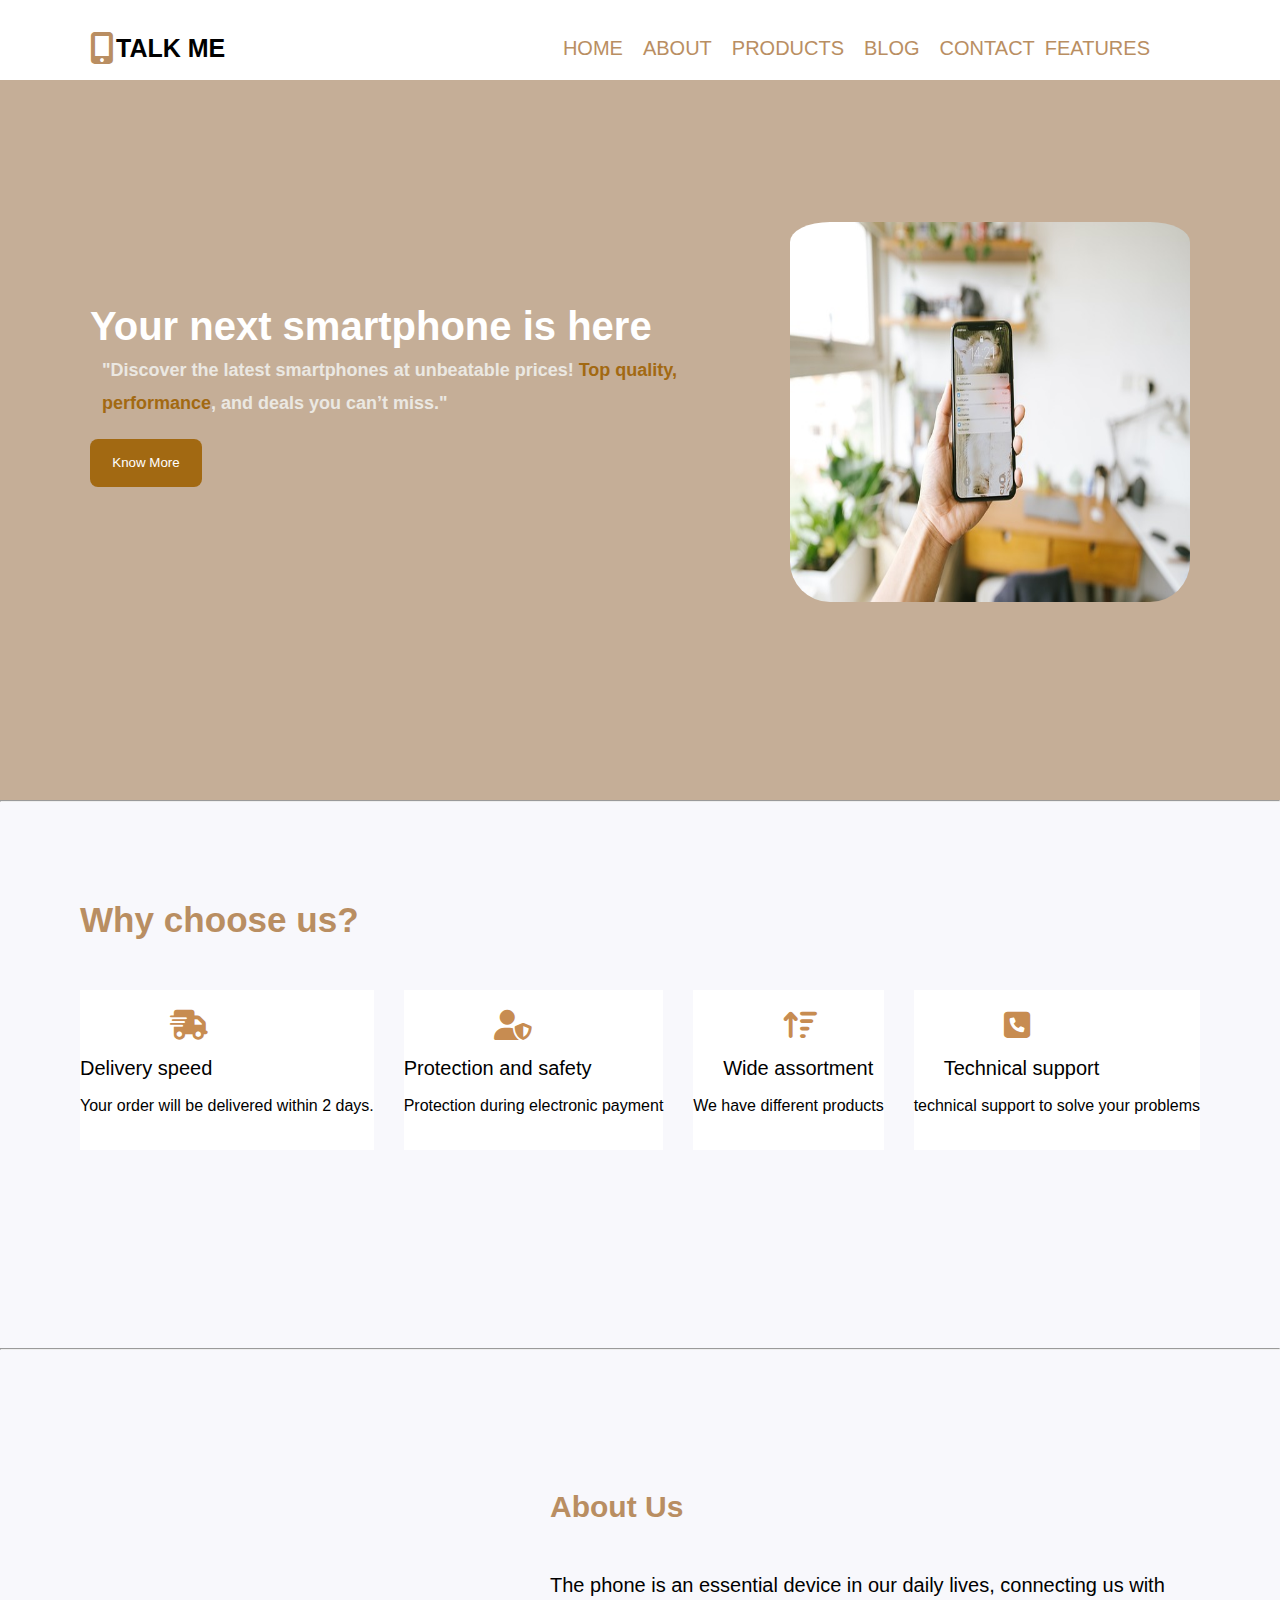
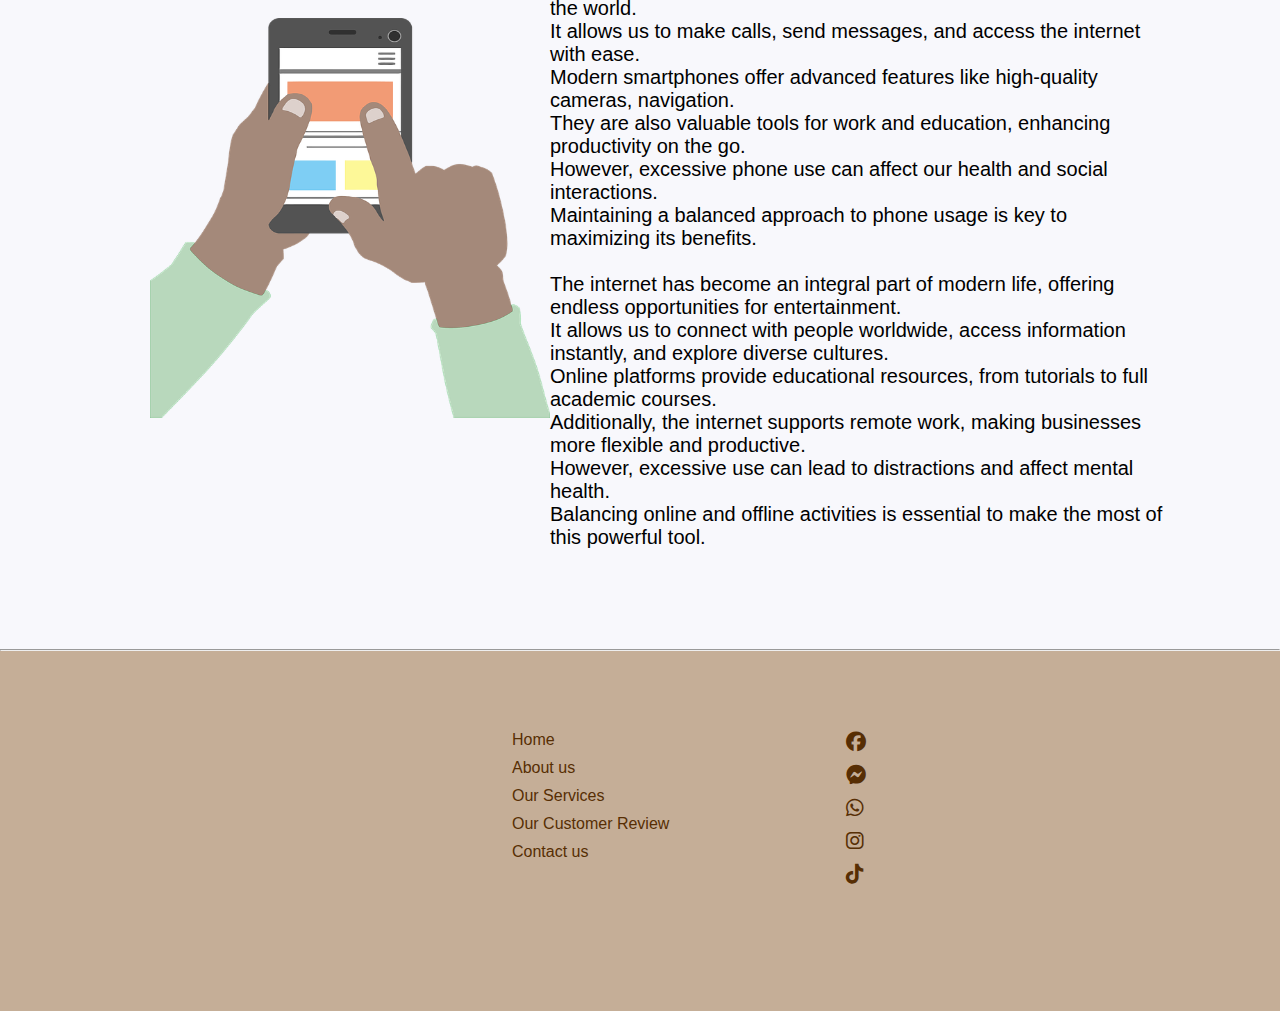
<file: index.html>
<!DOCTYPE html>
<html lang="en">

<head>
    <meta charset="UTF-8">
    <meta name="viewport" content="width=device-width, initial-scale=1.0">
    <link rel="stylesheet" href="./ecommer.css">
    <link rel="stylesheet" href="https://cdnjs.cloudflare.com/ajax/libs/font-awesome/6.7.2/css/all.min.css">
    <title>E_coomerce</title>
</head>

<body>
    <!-- navbar section -->
    <section>
        <nav class="nav">
            <div class="logo">
                <i class="fa-solid fa-mobile-screen-button"></i>
                <h4>TALK ME</h4>
            </div>
            <div class="content">
                <ul>
                    <li><a href="#">HOME</a></li>
                </ul>
                <ul>
                    <li class="center"> <a href="./about.html">ABOUT</a></li>
                </ul>
                <ul>
                    <li> <a href="./oursevices.html">PRODUCTS</a></li>
                </ul>
                <ul>
                    <li class="near"><a href="./blog.html">BLOG</a></li>
                </ul>
                <ul>
                    <li class="contact"><a href="./contact.html">CONTACT</a></li>
                </ul>
                <ul>
                    <li class="feartur"><a href="./featur.html">FEATURES</a></li>
                </ul>

            </div>
        </nav>
    </section>
    <!-- hero section -->
    <section class="hero">
        <div class="hero_sec">
            <div class="hero_content">
                <h4>Your next smartphone is here</h4>
                <h5> "Discover the latest smartphones at unbeatable prices!<span> Top quality,
                        performance</span>, and deals you can’t miss."</h5>
                <button> <a href="#">Know More</a></button>
            </div>
            <div class="image">
                <img src="./product/iphone-5537230_640.jpg" alt="" style="width: 400px; height: 400px;">
            </div>
        </div>
    </section>
    <hr>
    <!--why section -->
    <section class="chooses">
        <section class="section_content">
            <div class="line">
                <h3>Why choose us?</h3>
            </div>
            <div class="choose">
                <div class="choose1">
                    <i class="fa-solid fa-truck-fast"></i>
                    <div class="choose1line">
                        Delivery speed
                    </div>
                    <div class="choose1p">
                        Your order will be delivered within 2 days.
                    </div>
                </div>
                <div class="choose2">
                    <i class="fa-solid fa-user-shield"></i>
                    <div class="choose2line">
                        Protection and safety
                    </div>
                    <div class="choose2p">
                        Protection during electronic payment
                    </div>
                </div>
                <div class="choose3">
                    <i class="fa-solid fa-arrow-up-wide-short"></i>
                    <div class="choose3line">
                        Wide assortment
                    </div>
                    <div class="choose3p">
                        We have different products
                    </div>
                </div>
                <div class="choose4">
                    <i class="fa-solid fa-square-phone"></i>
                    <div class="choose4line">
                        Technical support
                    </div>
                    <div class="choose4p">
                        technical support to solve your problems
                    </div>
                </div>
            </div>
        </section>
    </section>
    <hr>

     <!-- About us -->
      <section class="about">
        <div class="about_imagee">
            <img src="./product/african-2029825_640.png" alt="" style="width: 400px; height: 400px;" >
        </div>
        <div class="about_content">
            <h2 class="line">About Us</h2>
            <p>
                The phone is an essential device in our daily lives, connecting us with the world.<br>
                It allows us to make calls, send messages, and access the internet with ease.<br>
                Modern smartphones offer advanced features like high-quality cameras, navigation.<br>
                They are also valuable tools for work and education, enhancing productivity on the go.<br>
                However, excessive phone use can affect our health and social interactions.<br>
                Maintaining a balanced approach to phone usage is key to maximizing its benefits.
            </p>
            <br>
            <p>
                The internet has become an integral part of modern life, offering endless opportunities for entertainment.<br>
                It allows us to connect with people worldwide, access information instantly, and explore diverse cultures.<br>
                Online platforms provide educational resources, from tutorials to full academic courses.<br>
                Additionally, the internet supports remote work, making businesses more flexible and productive.<br>
                However, excessive use can lead to distractions and affect mental health.<br>
                Balancing online and offline activities is essential to make the most of this powerful tool.
            </p>
        </div>
      </section>
      <hr>
      <!-- footer section -->
       <footer class="fotter">
        <section class="fotter_content">
      <ul >
        <li>Home</li>
        <li>About us</li>
        <li>Our Services</li>
        <li>Our Customer Review</li>
        <li>Contact us</li>
      </ul>
    </section>
    <section class="fotter_social">
        <ul >
          <li><i class="fa-brands fa-facebook"></i></li>
          <li><i class="fa-brands fa-facebook-messenger"></i></li>
          <li><i class="fa-brands fa-whatsapp"></i></li>
          <li><i class="fa-brands fa-instagram"></i></li>
          <li><i class="fa-brands fa-tiktok"></i></li>
        </ul>
      </section>
       </footer>


</body>

</html>
</file>
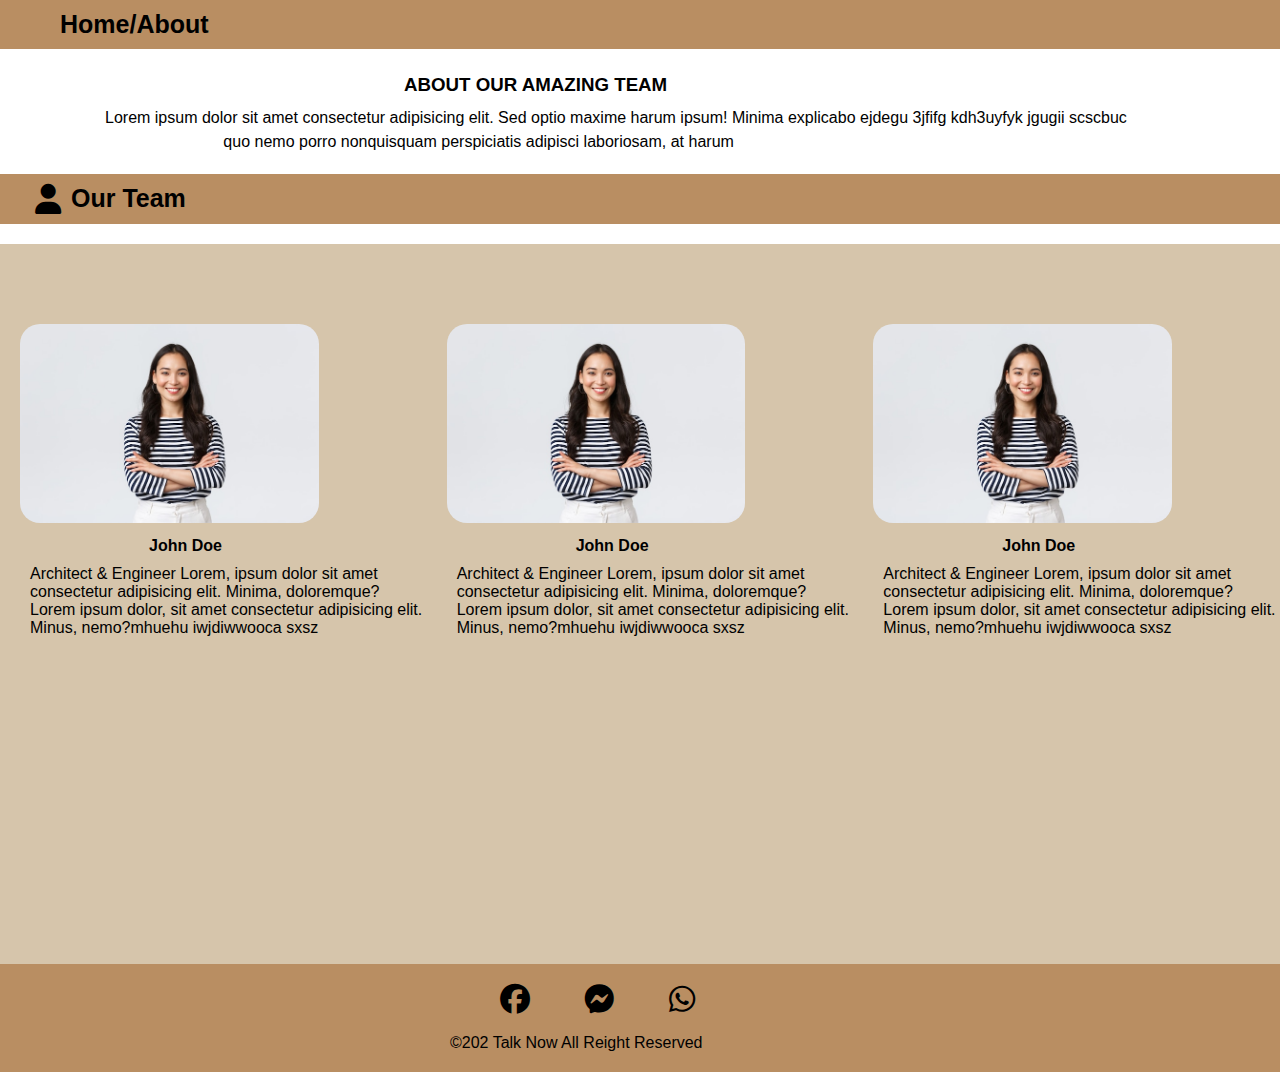
<file: about.html>
<!DOCTYPE html>
<html lang="en">

<head>
    <meta charset="UTF-8">
    <meta name="viewport" content="width=device-width, initial-scale=1.0">
    <link rel="stylesheet" href="about.css">
    <link rel="stylesheet" href="https://cdnjs.cloudflare.com/ajax/libs/font-awesome/6.7.2/css/all.min.css">
    <title>About us</title>
</head>

<body>
    <!-- nav section -->
    <section class="about-us">
        <nav>
            <h4 class="home">Home/About</h4>
        </nav>
        <section class="about">
            <div>
                <!-- about section -->
                <h3 class="aboutt">
                    ABOUT OUR AMAZING TEAM
                </h3>
                <P class="loremm">Lorem ipsum dolor sit amet consectetur adipisicing elit. Sed optio maxime harum ipsum! Minima
                    explicabo
                    ejdegu 3jfifg kdh3uyfyk jgugii scscbuc <br>
                <pre>                                       quo nemo porro nonquisquam perspiciatis adipisci laboriosam, at harum </pre>
                </br>
                </P>
            </div>
        </section>
        <!-- our section -->
        <div class="our">
            <i class="fa-solid fa-user"></i>
            <h3 class="our-cl">Our Team</h3>
        </div>
        <!-- cards section -->
        <section class="ciro">
            <section class="cards">
                <div class="card">
                    <img class="image" src="./product/man image (2).jpg" alt="Avatar" style="width:70%">
                    <div class="container">
                        <h4><b>John Doe</b></h4>
                        <p>Architect & Engineer Lorem, ipsum dolor sit amet consectetur adipisicing elit. Minima,
                            doloremque?
                            <br>Lorem ipsum dolor, sit amet consectetur adipisicing elit. Minus, nemo?mhuehu iwjdiwwooca
                            sxsz
                        </p>
                    </div>
                </div>
                <div class="card">
                    <img class="image" src="./product/man image (2).jpg" alt="Avatar" style="width:70%">
                    <div class="container">
                        <h4><b>John Doe</b></h4>
                        <p>Architect & Engineer Lorem, ipsum dolor sit amet consectetur adipisicing elit. Minima,
                            doloremque?
                            <br>Lorem ipsum dolor, sit amet consectetur adipisicing elit. Minus, nemo?mhuehu iwjdiwwooca
                            sxsz
                        </p>
                    </div>
                </div>
                <div class="card">
                    <img class="image" src="./product/man image (2).jpg" alt="Avatar" style="width:70%">
                    <div class="container">
                        <h4><b>John Doe</b></h4>
                        <p>Architect & Engineer Lorem, ipsum dolor sit amet consectetur adipisicing elit. Minima,
                            doloremque?
                            <br>Lorem ipsum dolor, sit amet consectetur adipisicing elit. Minus, nemo?mhuehu iwjdiwwooca
                            sxsz
                        </p>
                    </div>
                </div>
            </section>
        </section>
        </section>
        <footer>
            <section class="footer">
                <div>
                    <i class="fa-brands fa-facebook"></i>
                    <i class="fa-brands fa-facebook-messenger"></i>
                    <i class="fa-brands fa-whatsapp"></i>
                </div>
                <p class="copyright">&copy;202 <span>Talk Now </span>All Reight Reserved </p>
            </section>
        </footer>
        </body>
        
        </html>
</file>
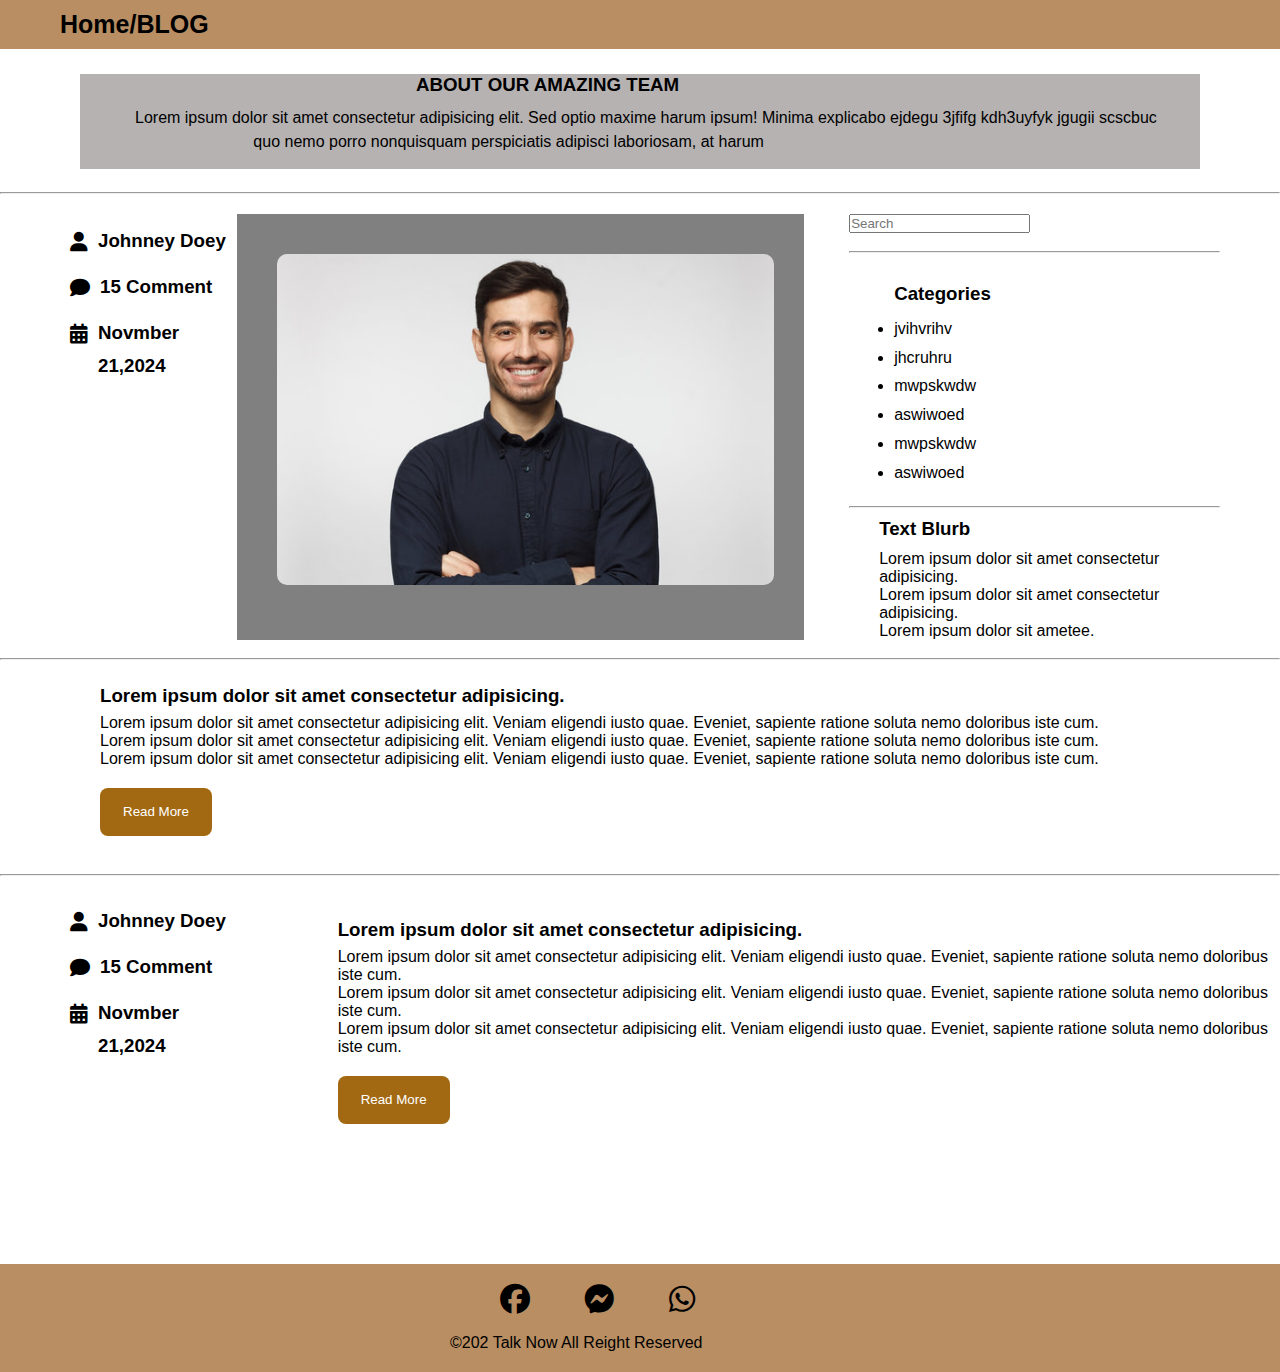
<file: blog.html>
<!DOCTYPE html>
<html lang="en">
<head>
    <meta charset="UTF-8">
    <meta name="viewport" content="width=device-width, initial-scale=1.0">
    <link rel="stylesheet" href="https://cdnjs.cloudflare.com/ajax/libs/font-awesome/6.7.2/css/all.min.css">
    <link rel="stylesheet" href="blog.css">
    <title>Blog</title>
</head>
<body>
    <!-- nav section -->
    <section class="blog">
        <nav>
            <h4 class="home">Home/BLOG</h4>
        </nav>
    </section>
    <section class="about">
        <div>
            <!-- about section -->
            <h3 class="aboutt">
                ABOUT OUR AMAZING TEAM
            </h3>
            <P class="loremm">Lorem ipsum dolor sit amet consectetur adipisicing elit. Sed optio maxime harum ipsum! Minima
                explicabo
                ejdegu 3jfifg kdh3uyfyk jgugii scscbuc <br>
            <pre>                                       quo nemo porro nonquisquam perspiciatis adipisci laboriosam, at harum </pre>
            </br>
            </P>
        </div>
    </section>
    <br>
    <hr>
    <!-- our section -->
    <section class="container">
        <div class="icons">
            <div class="our">
                <i class="fa-solid fa-user"></i>
                <h3 class="our-cl">Johnney Doey</h3>
            </div>
            <div class="our">
                <i class="fa-solid fa-comment"></i>
                <h3 class="our-cl">15 Comment</h3>
            </div>
            <div class="our">
                <i class="fa-solid fa-calendar-days"></i>
                <h3 class="our-cl">Novmber 21,2024</h3>
            </div>
        </div>
    <div class="imagee" style="width: 600px;padding: 20px 10px 20px 20px;">
        <img src="./product/man image (1).jpg" style="width: 100%; border-radius: 30px;padding: 20px 20px;

"></div>
<div class="formm">
    <search>
        <form >
            <input name="fsrch" id="fsrch" placeholder="Search">
        </form>
    </search>
    <br>
<hr>
<div class="catoo">
<h3 class="cato">Categories</h3>
<ul>
    <li>jvihvrihv</li>
    <li>jhcruhru</li>
    <li>mwpskwdw</li>
    <li>aswiwoed</li>
    <li>mwpskwdw</li>
    <li>aswiwoed</li>
</ul>
</div>
<br>
<hr>
<div class="text">
    <h3>Text Blurb</h3>
    <p>Lorem ipsum dolor sit amet consectetur adipisicing.</p>
    <p>Lorem ipsum dolor sit amet consectetur adipisicing.</p>
    <p>Lorem ipsum dolor sit ametee.</p>



</div>
</div>
</section>
<br>
<hr>
<!-- content section -->
 <section class="contant">
    <h3>Lorem ipsum dolor sit amet consectetur adipisicing.</h3>
    <p>Lorem ipsum dolor sit amet consectetur adipisicing elit. Veniam eligendi iusto quae. Eveniet, sapiente ratione soluta nemo doloribus iste cum.</p>
    <p>Lorem ipsum dolor sit amet consectetur adipisicing elit. Veniam eligendi iusto quae. Eveniet, sapiente ratione soluta nemo doloribus iste cum.</p>
    <p>Lorem ipsum dolor sit amet consectetur adipisicing elit. Veniam eligendi iusto quae. Eveniet, sapiente ratione soluta nemo doloribus iste cum.</p>
    <button>Read More</button>
 </section>
 <br>
 <hr>
 <br>
 <section class="containers">
    <div class="icons">
        <div class="our">
            <i class="fa-solid fa-user"></i>
            <h3 class="our-cl">Johnney Doey</h3>
        </div>
        <div class="our">
            <i class="fa-solid fa-comment"></i>
            <h3 class="our-cl">15 Comment</h3>
        </div>
        <div class="our">
            <i class="fa-solid fa-calendar-days"></i>
            <h3 class="our-cl">Novmber 21,2024</h3>
        </div>
    </div>
    <section class="contant">
        <h3>Lorem ipsum dolor sit amet consectetur adipisicing.</h3>
        <p>Lorem ipsum dolor sit amet consectetur adipisicing elit. Veniam eligendi iusto quae. Eveniet, sapiente ratione soluta nemo doloribus iste cum.</p>
        <p>Lorem ipsum dolor sit amet consectetur adipisicing elit. Veniam eligendi iusto quae. Eveniet, sapiente ratione soluta nemo doloribus iste cum.</p>
        <p>Lorem ipsum dolor sit amet consectetur adipisicing elit. Veniam eligendi iusto quae. Eveniet, sapiente ratione soluta nemo doloribus iste cum.</p>
        <button>Read More</button>
     </section>
    </section>
    <footer>
        <section class="footer">
            <div>
                <i class="fa-brands fa-facebook"></i>
                <i class="fa-brands fa-facebook-messenger"></i>
                <i class="fa-brands fa-whatsapp"></i>
            </div>
            <p class="copyright">&copy;202 <span>Talk Now </span>All Reight Reserved </p>
        </section>
    </footer>
</body>
</html>
</file>
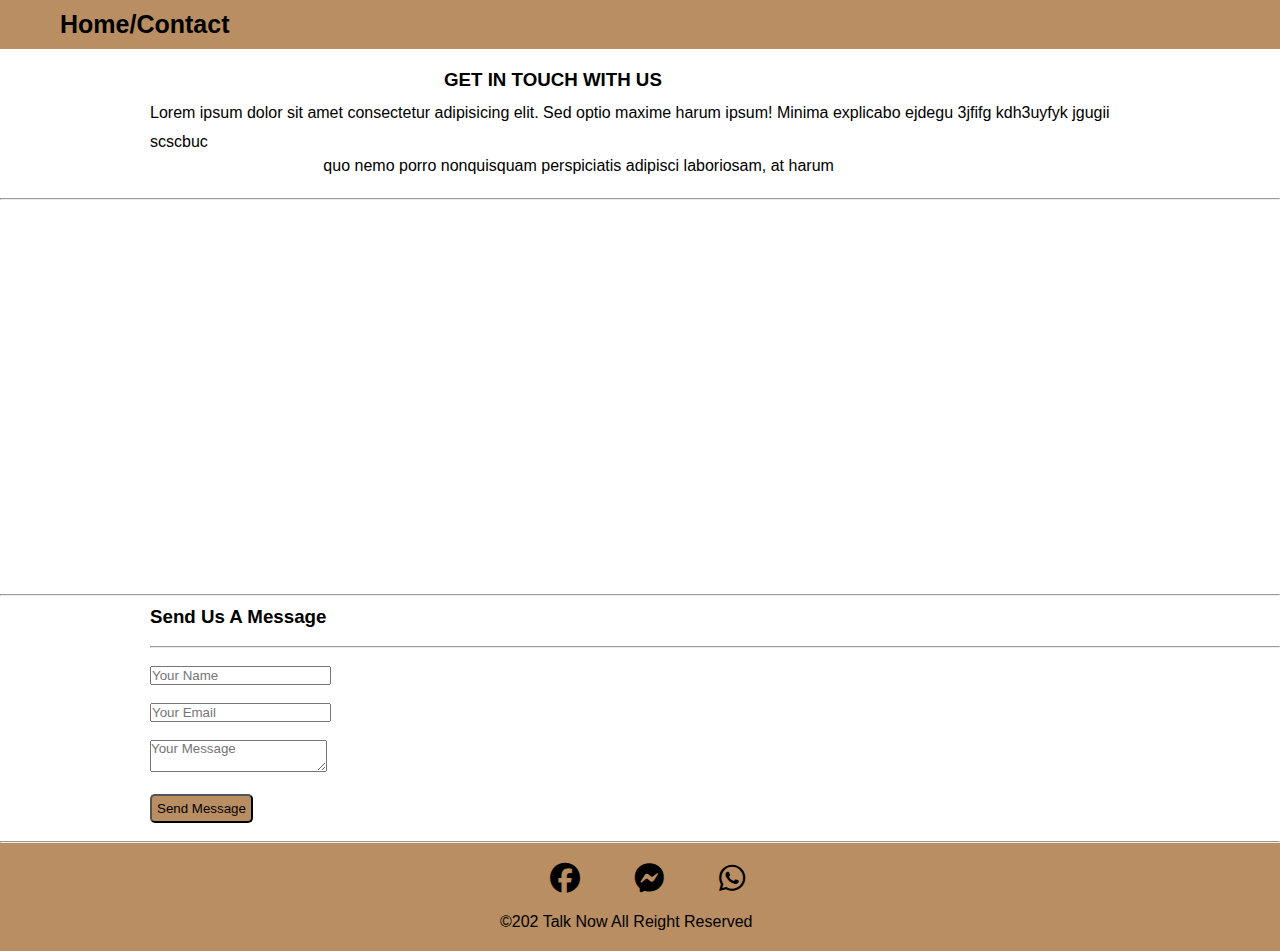
<file: contact.html>
<!DOCTYPE html>
<html lang="en">
<head>
    <meta charset="UTF-8">
    <meta name="viewport" content="width=device-width, initial-scale=1.0">
    <link rel="stylesheet" href="contact.css">
    <link rel="stylesheet" href="https://cdnjs.cloudflare.com/ajax/libs/font-awesome/6.7.2/css/all.min.css">
        <title>Contactus</title>
</head>
<body>
    <!-- vav section -->
    <nav>
        <h4 class="home">Home/Contact</h4>
    </nav>
    <section class="about">
        <div>
            <!-- about section -->
            <h3 class="aboutt">
                GET IN TOUCH WITH US
            </h3>
            <P class="loremm">Lorem ipsum dolor sit amet consectetur adipisicing elit. Sed optio maxime harum ipsum! Minima
                explicabo
                ejdegu 3jfifg kdh3uyfyk jgugii scscbuc <br>
            <pre>                                       quo nemo porro nonquisquam perspiciatis adipisci laboriosam, at harum </pre>
            </br>
            </P>
        </div>
    </section>
    <hr>
    <section>
        <iframe src="https://www.google.com/maps/embed?pb=!1m18!1m12!1m3!1d3641.771973158419!2d32.904016560265205!3d24.109513178516835!2m3!1f0!2f0!3f0!3m2!1i1024!2i768!4f13.1!3m3!1m2!1s0x14367bce05036ea5%3A0x32b15d88103d4d62!2z2YHZhtiv2YIg2KrZiNmE2YrYqCDYo9iz2YjYp9mG!5e0!3m2!1sar!2seg!4v1741305993467!5m2!1sar!2seg" width="100%" height="390px" style="border:0;" allowfullscreen="" loading="lazy" referrerpolicy="no-referrer-when-downgrade"></iframe>
    </section>
    <hr>
    <section class="formm">
        <h3>Send Us A Message</h3>
        <br>
        <hr>
        <br>
        <div>
        <form action="">
            <input type="text" placeholder="Your Name">
            <br>
            <br>
            <input type="email" placeholder="Your Email">
            <br>
            <br>
            <textarea placeholder="Your Message"></textarea>
            <br>
            <br>
            <button> Send Message</button>
        </form>
    </div>
    </section>
    <br>
    <hr>
    <footer>
    <section class="footer">
        <div>
            <i class="fa-brands fa-facebook"></i>
            <i class="fa-brands fa-facebook-messenger"></i>
            <i class="fa-brands fa-whatsapp"></i>
        </div>
        <p class="copyright">&copy;202 <span>Talk Now </span>All Reight Reserved </p>
    </section>
</footer>
</body>
</html>
</file>
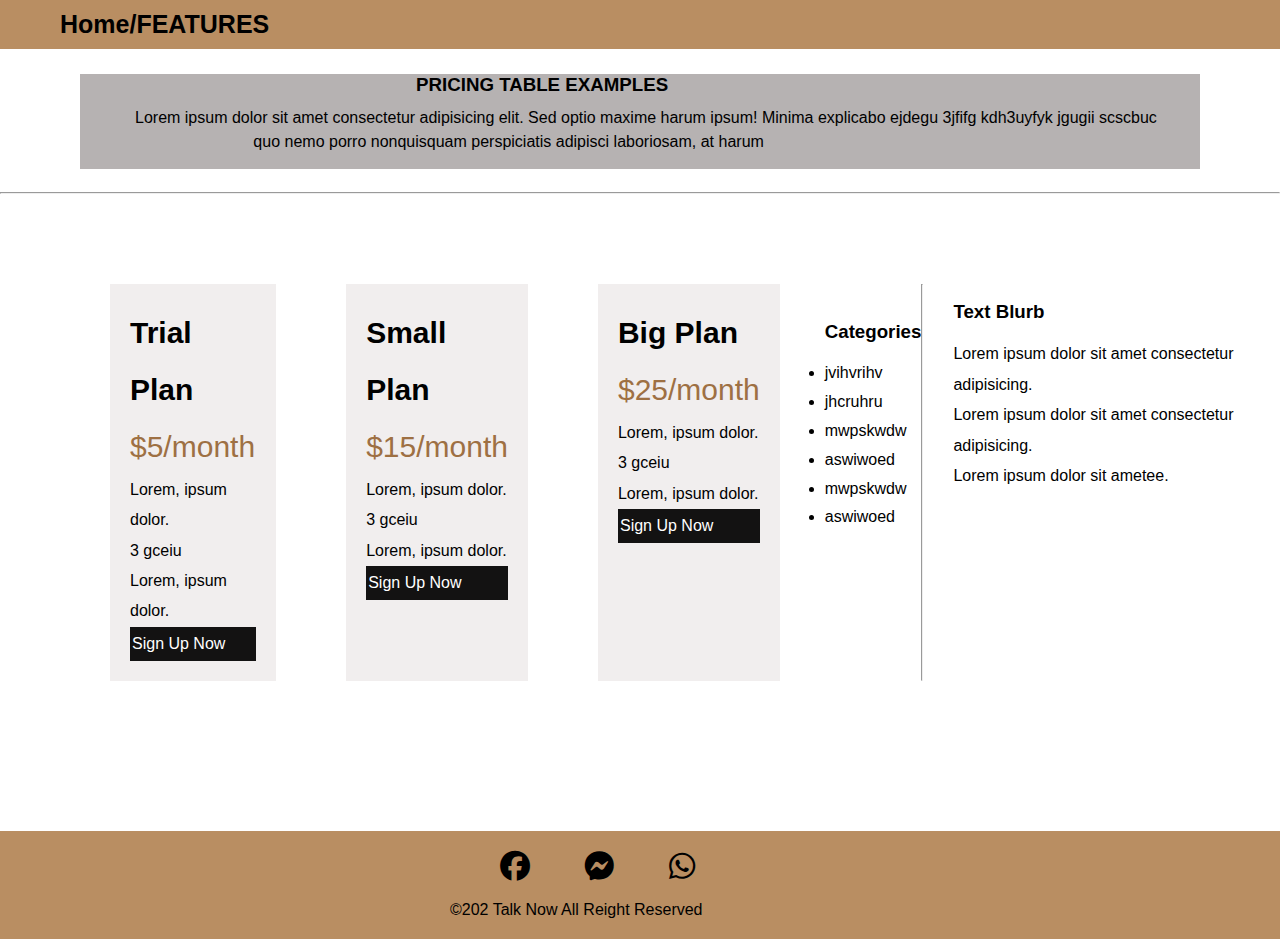
<file: featur.html>
<!DOCTYPE html>
<html lang="en">
<head>
    <meta charset="UTF-8">
    <meta name="viewport" content="width=device-width, initial-scale=1.0">
    <link rel="stylesheet" href="https://cdnjs.cloudflare.com/ajax/libs/font-awesome/6.7.2/css/all.min.css">
    <link rel="stylesheet" href="faure.css">
    <title>Features</title>
</head>
<body>
     <!-- nav section -->
     <section class="blog">
        <nav>
            <h4 class="home">Home/FEATURES</h4>
        </nav>
    </section>
    <section class="about">
        <div>
            <!-- about section -->
            <h3 class="aboutt">
              PRICING TABLE EXAMPLES            </h3>
            <P class="loremm">Lorem ipsum dolor sit amet consectetur adipisicing elit. Sed optio maxime harum ipsum! Minima
                explicabo
                ejdegu 3jfifg kdh3uyfyk jgugii scscbuc <br>
            <pre>                                       quo nemo porro nonquisquam perspiciatis adipisci laboriosam, at harum </pre>
            </br>
            </P>
        </div>
    </section>
    <br>
    <hr>
    <section class="cards">
    <section class="card">
        <h3>Trial Plan</h3>
        <p class="price">$5/month</p>
        <p>Lorem, ipsum dolor.</p>
        <p>3 gceiu</p>
        <p>Lorem, ipsum dolor.</p>
        <p class="butt">Sign Up Now</p>
    </section>
    <section class="small">
        <h3>Small Plan</h3>
        <p class="price">$15/month</p>
        <p>Lorem, ipsum dolor.</p>
        <p>3 gceiu</p>
        <p>Lorem, ipsum dolor.</p>
        <p class="butt">Sign Up Now</p>
    </section>
    <section class="card">
        <h3>Big Plan</h3>
        <p class="price">$25/month</p>
        <p>Lorem, ipsum dolor.</p>
        <p>3 gceiu</p>
        <p>Lorem, ipsum dolor.</p>
        <p class="butt">Sign Up Now</p>
    </section>
    <div class="catoo">
        <h3 class="cato">Categories</h3>
        <ul>
            <li>jvihvrihv</li>
            <li>jhcruhru</li>
            <li>mwpskwdw</li>
            <li>aswiwoed</li>
            <li>mwpskwdw</li>
            <li>aswiwoed</li>
        </ul>
        </div>
        <br>
        <hr>
        <div class="text">
            <h3>Text Blurb</h3>
            <p>Lorem ipsum dolor sit amet consectetur adipisicing.</p>
            <p>Lorem ipsum dolor sit amet consectetur adipisicing.</p>
            <p>Lorem ipsum dolor sit ametee.</p>
        
        
        
        </div>
        </div>
    </section>
    <footer>
        <section class="footer">
            <div>
                <i class="fa-brands fa-facebook"></i>
                <i class="fa-brands fa-facebook-messenger"></i>
                <i class="fa-brands fa-whatsapp"></i>
            </div>
            <p class="copyright">&copy;202 <span>Talk Now </span>All Reight Reserved </p>
        </section>
    </footer>
</body>
</html>
</file>
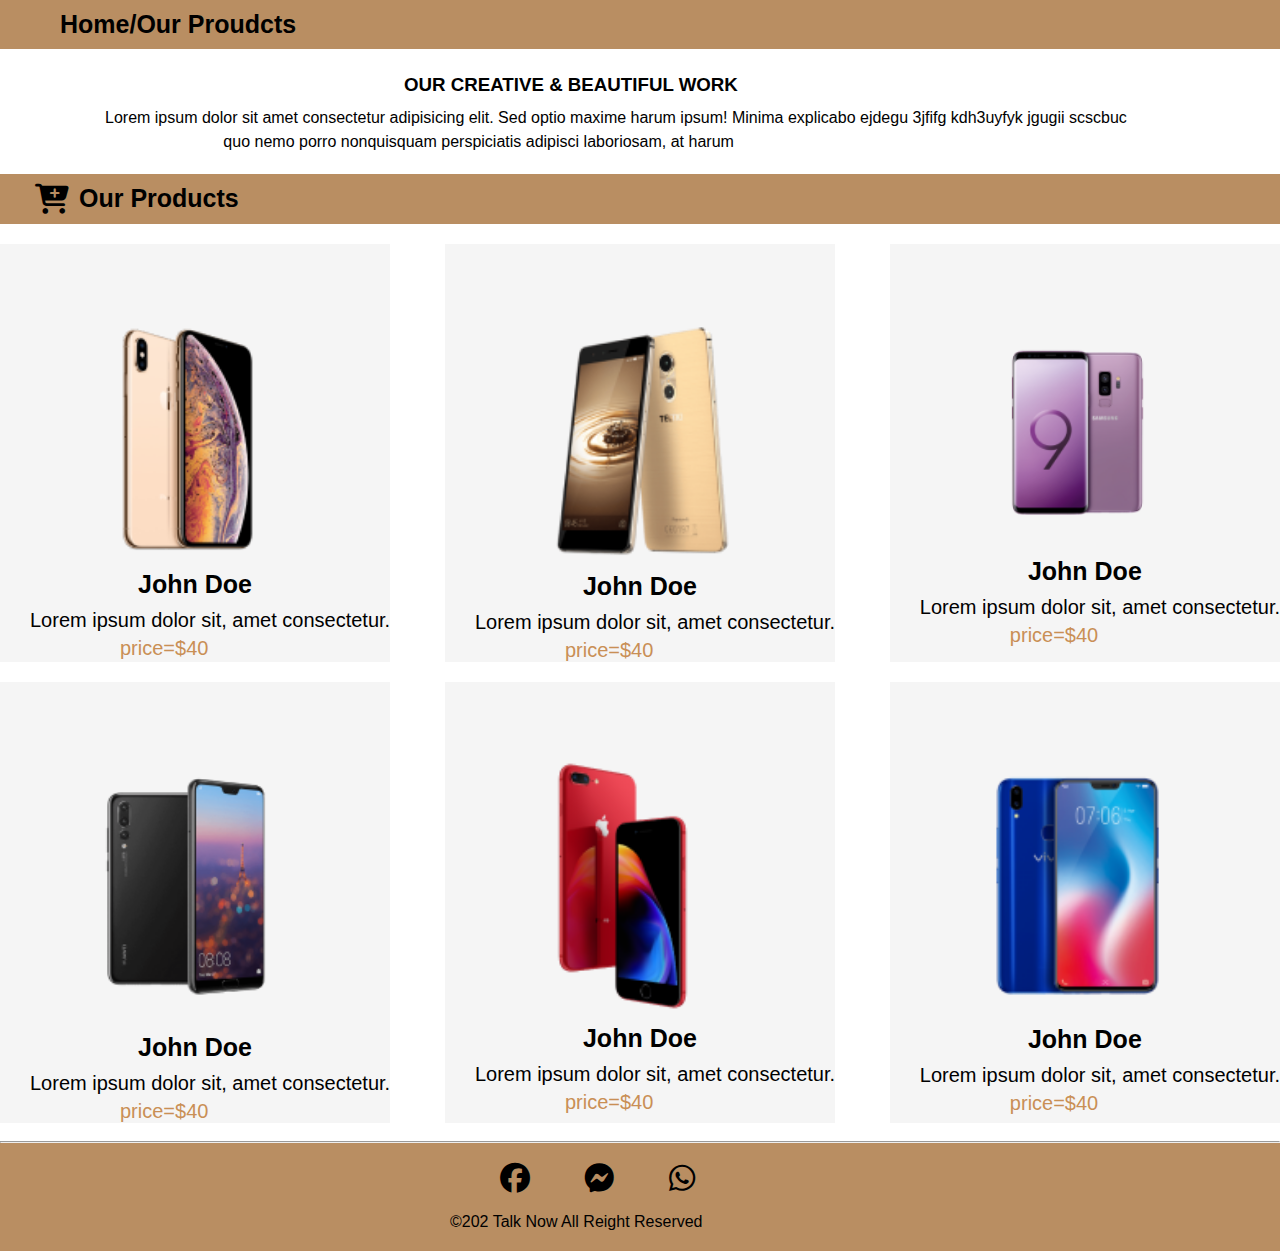
<file: oursevices.html>
<!DOCTYPE html>
<html lang="en">
<head>
    <meta charset="UTF-8">
    <meta name="viewport" content="width=device-width, initial-scale=1.0">
    <link rel="stylesheet" href="https://cdnjs.cloudflare.com/ajax/libs/font-awesome/6.7.2/css/all.min.css">
    <link rel="stylesheet" href="oursevices.css">
    <title>PRODUCTS</title>
</head>
<body>
    <section class="content">
        <nav>
            <h4 class="home">Home/Our Proudcts</h4>
        </nav>
    </section>
    <section class="about">
        <div>
            <!-- about section -->
            <h3 class="aboutt">
                OUR CREATIVE & BEAUTIFUL WORK
            </h3>
            <P class="loremm">Lorem ipsum dolor sit amet consectetur adipisicing elit. Sed optio maxime harum ipsum! Minima
                explicabo
                ejdegu 3jfifg kdh3uyfyk jgugii scscbuc <br>
            <pre>                                       quo nemo porro nonquisquam perspiciatis adipisci laboriosam, at harum </pre>
            </br>
            </P>
        </div>
    </section>
     <!-- our section -->
     <div class="our">
        <i class="fa-solid fa-cart-plus"></i>
        <h3 class="our-cl">Our Products</h3>
    </div>
    <section class="ciro">
        <section class="cards">
            
            <div class="card">
                    <img class="image" src="./product/6.png" alt="Avatar" style="width:50%">
                    <div class="container">
                        <h4><b>John Doe</b></h4>
                        <div class="card-content">
                            <p class="parg">Lorem ipsum dolor sit, amet consectetur.</p>
                            <p class="price">price=$40</p>
                        </div>
                    </div>
                </div>
            <div class="card">
                <img class="image" src="./product/1.png" alt="Avatar" style="width:50%">
                <div class="container">
                    <h4><b>John Doe</b></h4>
                    <div class="card-content">
                        <p class="parg">Lorem ipsum dolor sit, amet consectetur.</p>
                        <p class="price">price=$40</p>
                    </div>
                </div>
            </div>
            <div class="card">
                <img class="image" src="./product/15.png" alt="Avatar" style="width:50%">
                <div class="container">
                    <h4><b>John Doe</b></h4>
                    <div class="card-content">
                        <p class="parg">Lorem ipsum dolor sit, amet consectetur.</p>
                        <p class="price">price=$40</p>
                    </div>
                </div>
            </div>
        </section>
        <section class="cards">
            <div class="card">
                <img class="image" src="./product/4.png" alt="Avatar" style="width:50%">
                <div class="container">
                    <h4><b>John Doe</b></h4>
                    <div class="card-content">
                        <p class="parg">Lorem ipsum dolor sit, amet consectetur.</p>
                        <p class="price">price=$40</p>
                    </div>
                </div>
            </div>
            <div class="card">
                <img class="image" src="./product/18.png" alt="Avatar" style="width:45%">
                <div class="container">
                    <h4><b>John Doe</b></h4>
                    <div class="card-content">
                        <p class="parg">Lorem ipsum dolor sit, amet consectetur.</p>
                        <p class="price">price=$40</p>
                    </div>
                </div>
            </div>
            <div class="card">
                <img class="image" src="./product/11.png" alt="Avatar" style="width:50%">
                <div class="container">
                    <h4><b>John Doe</b></h4>
                    <div class="card-content">
                        <p class="parg">Lorem ipsum dolor sit, amet consectetur.</p>
                        <p class="price">price=$40</p>
                    </div>
                </div>
            </div>
        </section>
    </section>
    <br>
    <hr>
    <!-- footer section -->
    <footer>
        <section class="footer">
            <div>
                <i class="fa-brands fa-facebook"></i>
                <i class="fa-brands fa-facebook-messenger"></i>
                <i class="fa-brands fa-whatsapp"></i>
            </div>
            <p class="copyright">&copy;202 <span>Talk Now </span>All Reight Reserved </p>
        </section>
    </footer>
        
    
</body>
</html>
</file>
<file: ecommer.css>
*{
    margin: 0;
    padding: 0;
    box-sizing: border-box;
    font-family: sans-serif;
}
/* navbar section */
.nav{
    display: flex;
    justify-content: space-between;
    align-items: center;
    max-width: 1100px;
    margin: 0 auto;
    /* padding: 2rem 5rem; */
    padding-top: 2rem;
    padding-bottom: 1rem;
}
.near{
   margin-left: 20px;
   margin-right: 10px;
}

.logo{
    display: flex;
    align-items: center;
   }
.logo i{
    font-size: 2rem;
    color: #b98e62;
    padding-right: 2px;
}
h4{
    font-size: 25px;
}
.contact{
    margin-left: 10px;
    margin-right: 10px;
}
/* hero section */
.content{
    display: flex;
    font-size: 20px;
    margin-left: 20%;
    padding-right: 40px;
}
.content li{
    list-style: none;
}
.center{
    margin: 0 20px;
}
.content a{
    text-decoration: none;
    color: #b98e62;
}
.content :hover{
    color: #d4cfc2;
}
.hero{
    background-color: #c5ae97;
    height: 80vh;
}
.hero_sec{
    display: flex;
    justify-content: space-between;
    max-width: 1100px;
    height: 90%;
    align-items: center;
    margin: 0 auto;
}
.image img {
    border-radius: 40px;
    padding-top: 20px;
}
.hero_content h4{
    color: white;
    font-size: 40px;
    margin: 3px 0;
}
.hero_content h5{
    color: #ebe8e2;
    font-size: 18px;
    margin-top: 5px;
    margin-left: 12px;
    line-height: 1.8;
}
.hero_content button{
  width: 7rem;
  height: 3rem;
  border: none;
  background-color: #a26912;
  color: white;
  margin: 20px 0;
  padding: 5px 5px;
  border-radius: 0.5rem;
  outline: none;
}
.hero_content button :hover{
    cursor: pointer;
    background-color: #b98e62;
}
.hero_content h5 span{
    color: #a26912;
}
.hero_content a{
    text-decoration: none;
    color: white;
}
/* chooses section */
.chooses{
     padding: 3rem 5rem;
    background-color:#f8f8fc ;
}
.section_content{
     max-width: 1500px;
     height: 50vh;
     display: flex;
     margin: 0 auto;
    flex-direction: column;
}
.choose{
    display: flex;
    justify-content: space-between;
}

.line{
    font-size: 30px;
    color: #b98e62;
    margin: 50px 0;
}
.choose1,.choose2,.choose3,.choose4{
    flex-direction: column;
    max-width: 80rem;
    height: 10rem;
    background-color: white;
}
.choose1 i,.choose2 i ,.choose3 i,.choose4 i{
    margin-left: 90px;
    margin-top: 20px;
    color: #c78c51;
    font-size: 30px;
}
.choose1line,.choose2line,.choose3line,.choose4line{
    font-size: 20px;
    margin: 17px 0;
}
.choose4line{
    margin-left: 30px;
}
.choose3line{
    margin-left: 30px;

}
.about{
    height: 100%;
    background-color:#f8f8fc ;
}
.about{
    display: flex;
    justify-content: space-between;
    align-items: center;
}
.about_imagee{
    margin-top: 40px;
    margin-left: 150px;
}
.about_content{
    margin-right: 110px;
    padding-bottom: 100px;
    padding-top: 90px;
    font-size: 20px;
}
/* fotter section */
.fotter{
    height: 40vh;
    background-color: #c5ae97;
    display: flex;
    justify-content: space-between;
   
}
.fotter_content{
    color: #572e04;
  padding: 70px 30px 20px 40%;
}
.fotter_content li {
    margin-top: 10px;
}
.fotter_social li {
    margin-top: 10px;
}
.fotter_social{
    color: #572e04;
    font-size: 20px;
   margin-right: 30%;
    padding: 70px 30px 80px 70px; 
}
.fotter_social ul{
    list-style: none;
}
.fotter_content ul{
    list-style: none;
}
</file>
<file: about.css>
*{
    margin: 0;
    padding: 0;
    box-sizing: border-box;
    font-family: sans-serif;
}
/* nav section */
.home{
    background-color: #b98e62;
    padding: 10px 60px;
    font-size: 25px;
}
/* about section */
.about{
   margin: 5px 50px;
}
.about p{
    margin-left: 55px;
}
.aboutt{
    margin-left: 30%;
    margin-bottom: 8px;
    margin-top: 25px;
}
.loremm{
    line-height: 1.8;
}
/* our section */
.our{
    display: flex;
    background-color: #b98e62;
}
.our i{
    font-size: 30px;
    margin-left: 25px;
    padding: 10px;
}
.our-cl{
    font-size: 25px;
    padding: 10px 0;
}
/* cards section */
.ciro{
    background: #d6c5ab;
    height: 80vh;
}
.cards{
    /* background: #d4cfc2; */
    margin-top: 20px;
    display: flex;
    justify-content: space-between;
    
}
.image{
    border-radius: 20px;
    margin-left: 20px;
    margin-top: 80px;
}
.container{
    margin-left: 30px
}
.container h4{
    margin-left: 30%;
    margin-top: 10px;
    margin-bottom: 10px;
}
 /* footer section*/
 footer{
    background-color: #b98e62;
   padding:20px 450px;
 }
 .footer i{
    padding-left: 50px;
    font-size: 30px;
 }
 .copyright{
    margin-top: 20px;
 }
</file>
<file: blog.css>
*{
    margin: 0;
    padding: 0;
    box-sizing: border-box;
    font-family: sans-serif;
}
/* nav section */
.home{
    background-color: #b98e62;
    padding: 10px 60px;
    font-size: 25px;
}
/* about section */
.about{
    background-color: rgb(182, 178, 178);
    margin: 5px 80px;
 }
 .about p{
     margin-left: 55px;
 }
 .aboutt{
     margin-left: 30%;
     margin-bottom: 8px;
     margin-top: 25px;
 }
 .loremm{
     line-height: 1.8;
 }
 /* our section */
 .our{
    display: flex;
    margin-left: 70px;
    margin-top: 10px;
    line-height: 1.8;
 }
 .our i{
    line-height: 1.8;
    margin-right: 10px;
    font-size: 20px;
 }
 /* container section */
 .imagee{
    background-color: gray;
 }
 .container{
    margin-top: 20px;
    display: flex;
    justify-content: space-between;
 }
 .formm{
    margin-right: 60px;
    margin-left: 45px;

 }
 .catoo{
    margin-left: 45px;
 }
 .cato{
    margin-top: 30px;
 }
 .cato{
    margin-bottom: 10px;
 }
 .catoo li{
    line-height: 1.8;
 }
 .text{
    margin-left: 30px;
 }
 .text h3{
    margin: 10px 0;
 }
 button{
    width: 7rem;
    height: 3rem;
    border: none;
    background-color: #a26912;
    color: white;
    margin: 20px 0;
    padding: 5px 5px;
    border-radius: 0.5rem;
    outline: none;
  }
 button :hover{
      cursor: pointer;
      background-color: #b98e62;
  }
  /* content section */
  .contant{
    margin-left: 100px;
  }
  .contant h3{
    margin-top: 25px;
    margin-bottom: 7px;
    
  }
  .containers{
    display: flex;
  }
  /* footer section*/
 footer{
    margin-top: 120px;
    background-color: #b98e62;
   padding:20px 450px;
 }
 .footer i{
    padding-left: 50px;
    font-size: 30px;
 }
 .copyright{
    margin-top: 20px;
 }
</file>
<file: contact.css>
*{
    margin: 0;
    padding: 0;
    box-sizing: border-box;
    font-family: sans-serif;
}
/* nav section */
.home{
    background-color: #b98e62;
    padding: 10px 60px;
    font-size: 25px;
}
/* about section */
.about{
    margin: 5px 150px;
 }
 .aboutt{
     margin-left: 30%;
     margin-bottom: 8px;
     margin-top: 20px;
 }
 .loremm{
     line-height: 1.8;
 }
 /* form section */
 .formm{
    margin-left: 150px;
 }
 .formm h3{
    margin-top: 10px;
 }
 .formm button{
    background-color: #b98e62;
    border-radius: 5px;
    padding: 5px;
 }
 /* footer section*/
 footer{
    background-color: #b98e62;
   padding:20px 500px;
 }
 .footer i{
    padding-left: 50px;
    font-size: 30px;
 }
 .copyright{
    margin-top: 20px;
 }
</file>
<file: faure.css>
*{
    margin: 0;
    padding: 0;
    box-sizing: border-box;
    font-family: sans-serif;
}
/* nav section */
.home{
    background-color: #b98e62;
    padding: 10px 60px;
    font-size: 25px;
}
/* about section */
.about{
    background-color: rgb(182, 178, 178);
    margin: 5px 80px;
 }
 .about p{
     margin-left: 55px;
 }
 .aboutt{
     margin-left: 30%;
     margin-bottom: 8px;
     margin-top: 25px;
 }
 .loremm{
     line-height: 1.8;
 }
 /* cards section */
 .card{
    background-color: rgb(241, 238, 238);
    padding: 20px;
 }
 .small{
    background-color: rgb(241, 238, 238);
    padding: 20px; 
 }
 .cards{
    line-height: 1.9;
    display: flex;
    margin-top: 90px;
    margin-left: 110px;
    margin-bottom: 150px;
 }
 .card h3{
    font-size: 30px;
 }
 .small{
    margin-left: 70px;
    margin-right: 70px;
 }
 .small h3{
    font-size: 30px;
 }
 .price{
    font-size: 30px;
    color: #9e7043;
 }
 .butt{
    padding: 2px;
    color: white;
    background-color: rgb(19, 18, 18);
 }
 .catoo{
    margin-left: 45px;
 }
 .cato{
    margin-top: 30px;
 }
 .cato{
    margin-bottom: 10px;
 }
 .catoo li{
    line-height: 1.8;
 }
 .text{
    margin-left: 30px;
 }
 .text h3{
    margin: 10px 0;
 }
 /* footer section*/
 footer{
    background-color: #b98e62;
   padding:20px 450px;
 }
 .footer i{
    padding-left: 50px;
    font-size: 30px;
 }
 .copyright{
    margin-top: 20px;
 }
</file>
<file: oursevices.css>
*{
    margin: 0;
    padding: 0;
    box-sizing: border-box;
    font-family: sans-serif;
}
/* nav section */
.home{
    background-color: #b98e62;
    padding: 10px 60px;
    font-size: 25px;
}
/* about section */
.about{
    margin: 5px 50px;
 }
 .about p{
     margin-left: 55px;
 }
 .aboutt{
     margin-left: 30%;
     margin-bottom: 8px;
     margin-top: 25px;
 }
 .loremm{
     line-height: 1.8;
 }
 /* our section */
.our{
    display: flex;
    background-color: #b98e62;
}
.our i{
    font-size: 30px;
    margin-left: 25px;
    padding: 10px;
}
.our-cl{
    font-size: 25px;
    padding: 10px 0;
}
.cards{
    margin-top: 20px;
    display: flex;
    justify-content: space-between;
    
}
.card{
    background-color:RGB(245, 245, 245);
}
.image{
    border-radius: 20px;
    margin-left: 20px;
    margin-top: 80px;
    margin-left: 90px;
}
.container{
    margin-left: 30px
}
.container h4{
    font-size: 25px;
    margin-left: 30%;
    margin-top: 10px;
    margin-bottom: 10px;
}
.parg{
    font-size: 20px;
    margin-bottom: 5px;
}
.price{
    font-size: 20px;
    margin-left: 90px;
    color: #c98f55;
}
 /* footer section*/
 footer{
    background-color: #b98e62;
   padding:20px 450px;
 }
 .footer i{
    padding-left: 50px;
    font-size: 30px;
 }
 .copyright{
    margin-top: 20px;
 }
</file>
